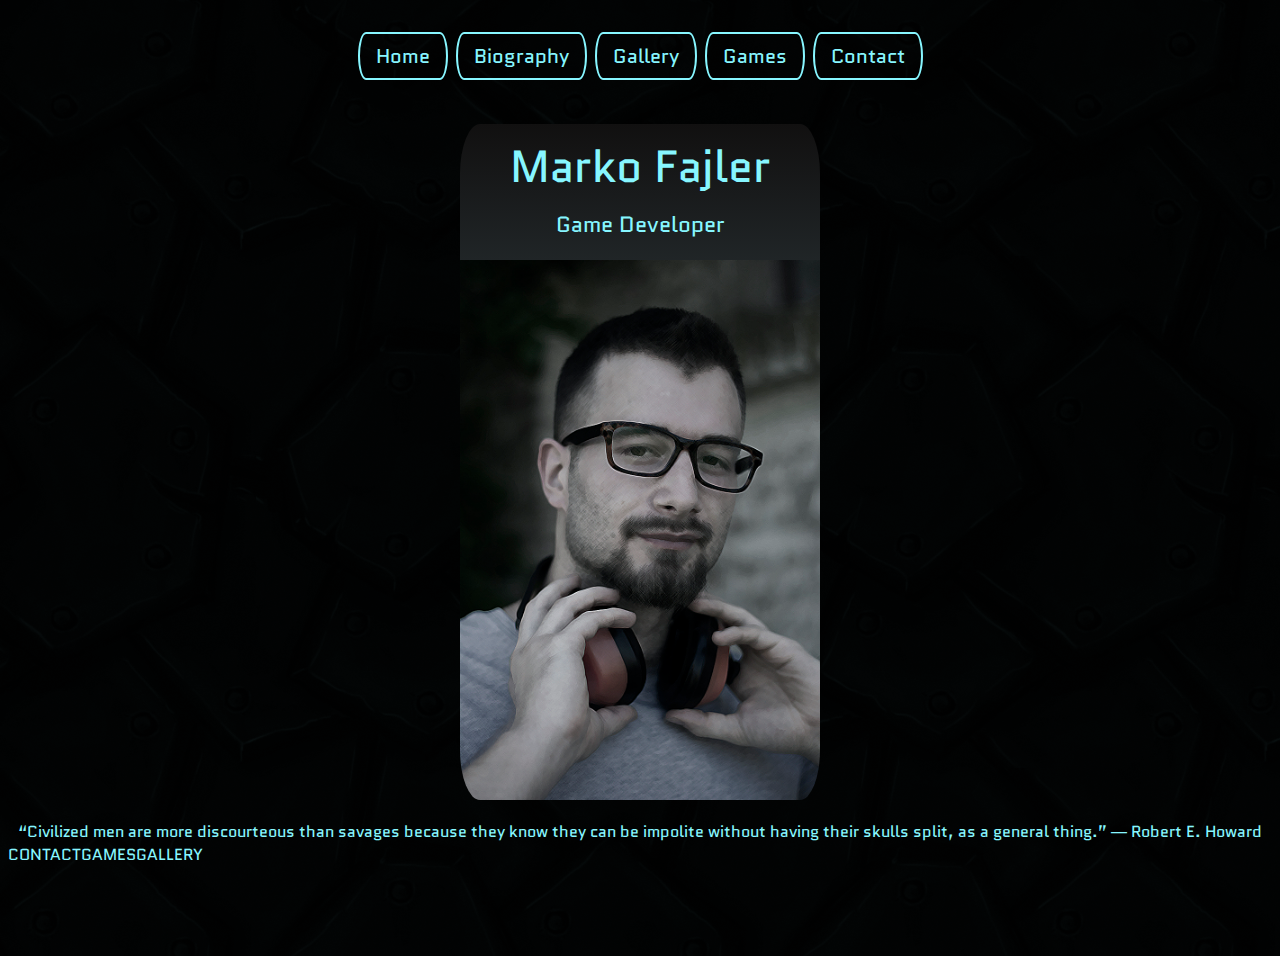
<file: index.html>
<!DOCTYPE html>
<html>

<head>
    <html lang="en">
    <meta name="description" content="This is my website, you're welcome.">
    <meta name="keywords"
        content="Marko, Fajler, portfolio, games, web games, react, mini-games, mini games, fun, conan, barbarian, doom, biography, personal, contact, HTML, CSS, JavaScript">
    <meta name="author" content="Marko Fajler">
    <meta name="viewport" content="width=device-width, initial-scale=1.0">
    <link rel="stylesheet" type="text/css" href="style.css">

    <script src="script-footer.js"></script>
    <title>Marko Fajler - Home</title>

</head>

<body>
    <div class="home-wrapper">
        <div class="nav">
            <a href="index.html"><button class="nav-button" onclick="visitIndex()">Home</button></a>
            <a href="biography.html"><button class="nav-button" onclick="visitBiography()">Biography</button></a>
            <a href="gallery.html"><button class="nav-button" onclick="visitGallery()">Gallery</button></a>
            <a href="games.html"><button class="nav-button" onclick="visitGames()">Games</button></a>
            <a href="contact.html"><button class="nav-button" onclick="visitContact()">Contact</button></a>
        </div>


        <div class="home-box animation-underline-top animation-top-bottom-border">
            <div class="home-info">
                <div class="home-name">Marko Fajler</div>
                <div class="home-subname">Game Developer</div>
            </div>
            <img class="home-photo" src="assets/home-photo.jpg" alt="marko photo"></img>
        </div>

        <div class="quote">
            “Civilized men are more discourteous than savages because they know they can be impolite without having
            their skulls split, as a general thing.”
            ― Robert E. Howard
        </div>
    </div>

    <div class="footer-wrap">
        <div id="footer">
            <!--Sadrzaj se generise iz script-footer.js-->
        </div>
    </div>

</body>

</html>
</file>
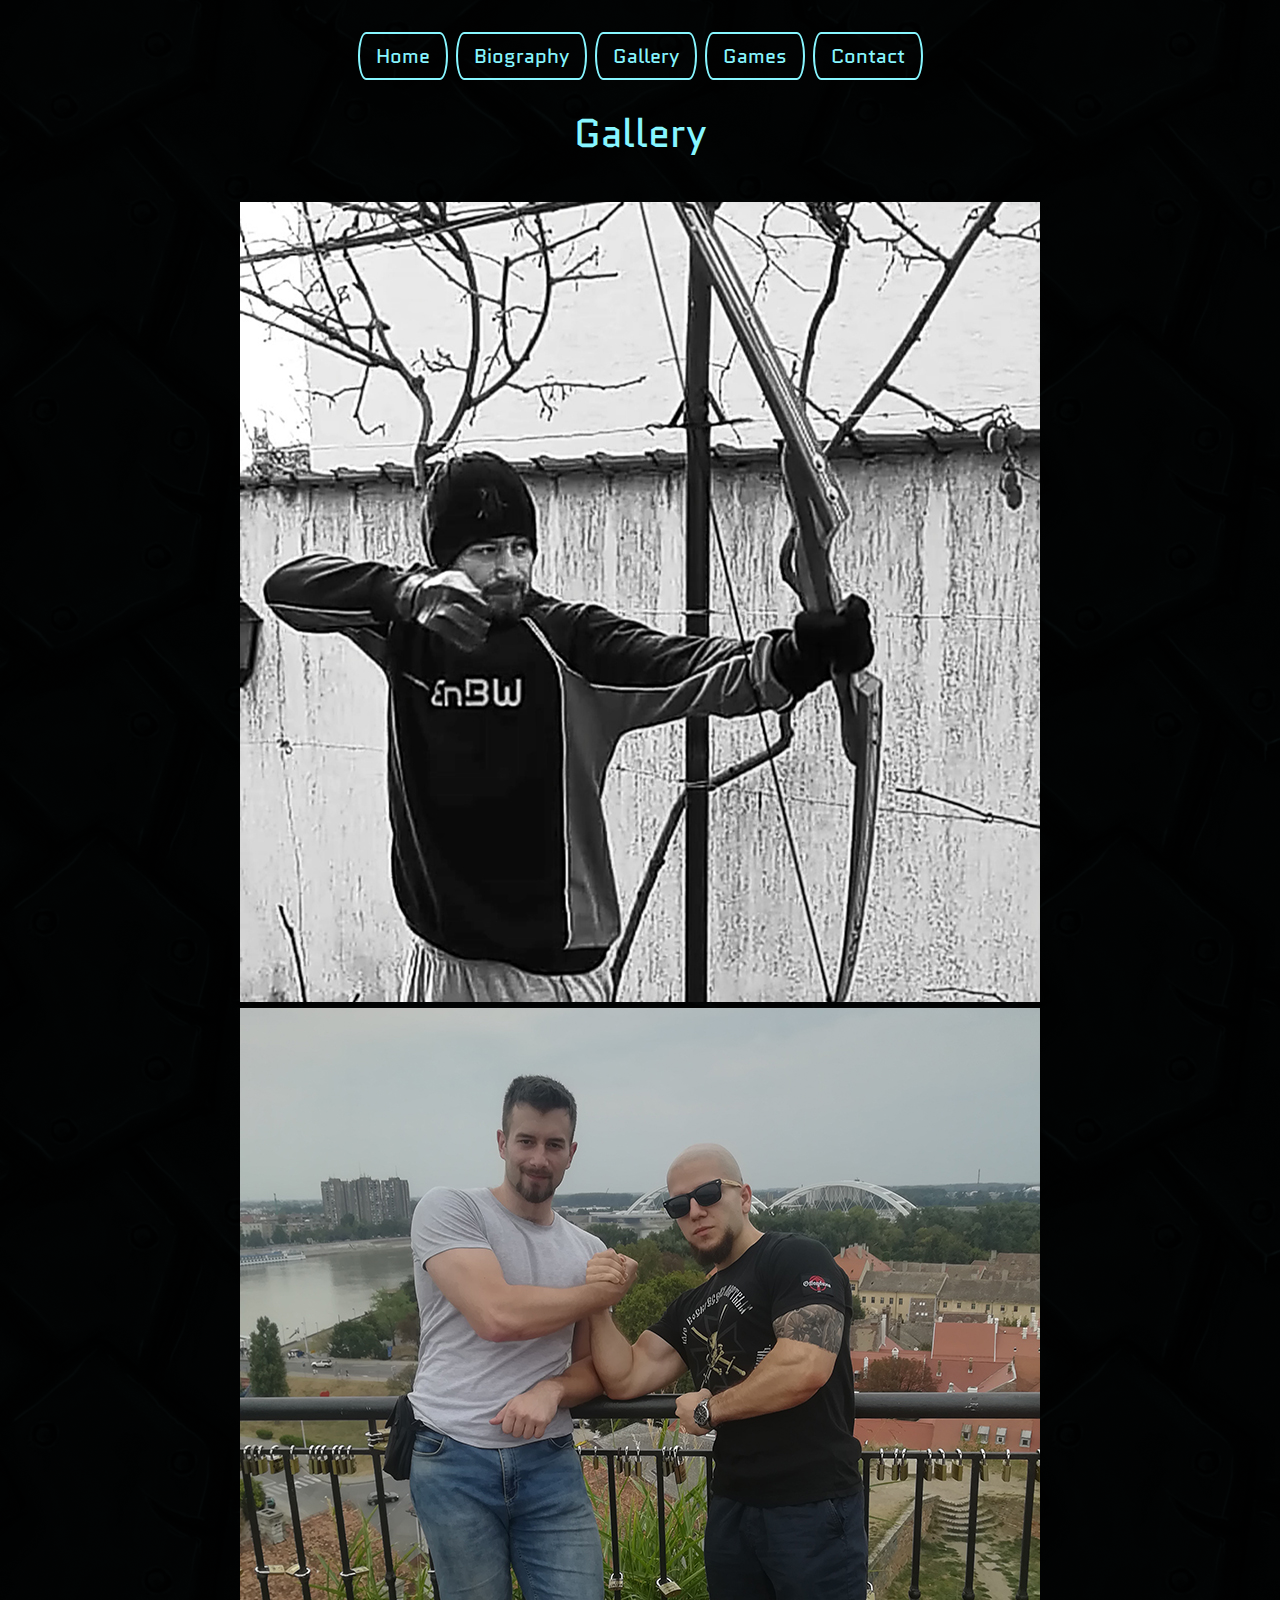
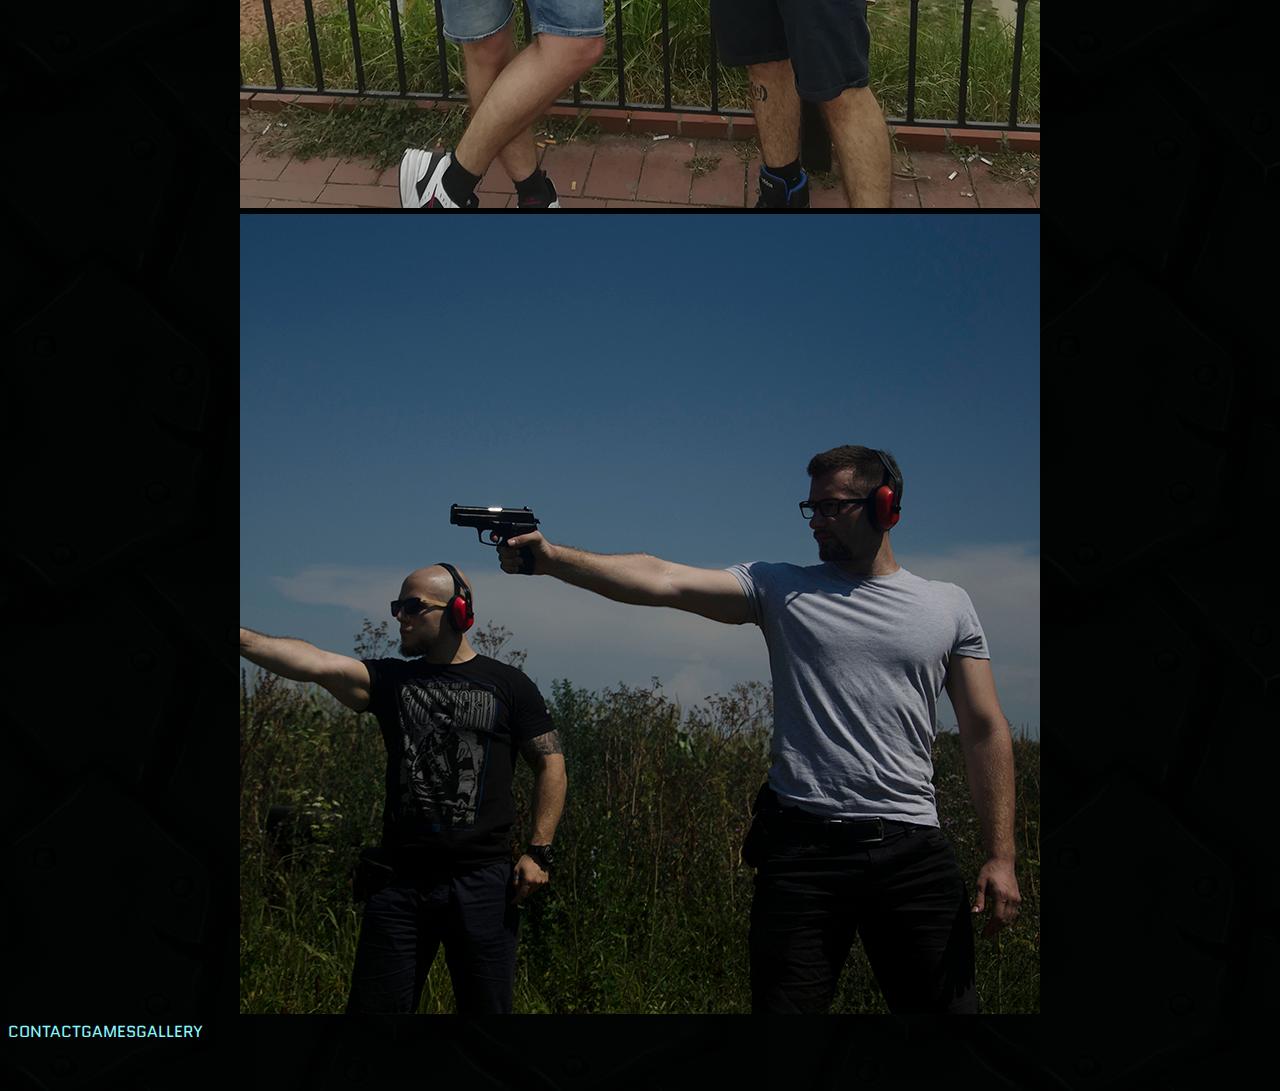
<file: gallery.html>
<!DOCTYPE html>
<html>

<head>
    <html lang="en">
    <meta name="description" content="This is my website, you're welcome.">
    <meta name="keywords"
        content="Marko, Fajler, portfolio, games, web games, react, mini-games, mini games, fun, conan, barbarian, doom, biography, personal, contact, HTML, CSS, JavaScript">
    <meta name="author" content="Marko Fajler - Gallery">
    <meta name="viewport" content="width=device-width, initial-scale=1.0">
    <link rel="stylesheet" type="text/css" href="style.css">

    <script src="script-footer.js"></script>
    <script src="script-gallery.js"></script>


    <title>Marko Fajler - Home</title>

</head>

<body>
    <div class="home-wrapper">
        <div class="nav">
            <a href="index.html"><button class="nav-button" onclick="visitIndex()">Home</button></a>
            <a href="biography.html"><button class="nav-button" onclick="visitBiography()">Biography</button></a>
            <a href="gallery.html"><button class="nav-button" onclick="visitGallery()">Gallery</button></a>
            <a href="games.html"><button class="nav-button" onclick="visitGames()">Games</button></a>
            <a href="contact.html"><button class="nav-button" onclick="visitContact()">Contact</button></a>
        </div>

        <div class="title">
            Gallery
        </div>

        <div class="gallery-wrapper">
            <div class="gallery-item"><img id="image-left" class="gallery-image" src="" onclick="backwardImage()"
                    alt="gallery photo"></div>
            <div class="gallery-item"><img id="image-center" class="gallery-image" src="" alt="gallery photo"></div>
            <div class="gallery-item"><img id="image-right" class="gallery-image" src="" onclick="forwardImage()"
                    alt="gallery photo"></div>
        </div>
    </div>

    <div class="footer-wrap">
        <div id="footer">
            <!--Sadrzaj se generise iz script-footer.js-->
        </div>
    </div>

</body>

</html>
</file>
<file: style.css>
@import url('https://fonts.googleapis.com/css?family=Girassol&display=swap');
@import url('https://fonts.googleapis.com/css?family=Changa&display=swap');
@import url('https://fonts.googleapis.com/css?family=Quantico&display=swap');

:root{
    --color-bg: #202527;
    --color-bg2: rgb(17, 16, 16);
    --color-text: #87F6FF;
    --color-warning: rgb(214, 39, 39);

    /* --color-bg: #202527;
    --color-bg2: rgb(17, 16, 16);
    --color-text: #FAA613;
    --color-warning: rgb(214, 39, 39); */
}

body{
    background-color: var(--color-bg);
    color: var(--color-text);
    font-family: 'Quantico', sans-serif;
    background-image: url('assets/bg.png');
   
    background-repeat: repeat;

    min-height: 100vh;
    position: relative;
    padding-bottom: 2.5rem;
    
}

.animation-top-bottom-border::before, .animation-top-bottom-border::after{
    box-sizing: border-box;
    content: '';
    position: absolute;
    width: 100%;
    height: 100%;

    top: 0;
    left: 0;
}

.animation-top-bottom-border::before{
    border-top: 4px solid var(--color-text);
    border-bottom: 4px solid var(--color-text);
    transform: scale(0, 1);
}

.animation-top-bottom-border::after{
    
    transform: scale(1, 0);
}

.animation-top-bottom-border:hover::before, .animation-top-bottom-border:hover::after {
    transform: scale(1, 1);
    transition: transform 0.2s ease-out;
}

.home-wrapper{
    display: flex;
    flex-direction: column;
    justify-content: center;
    align-items: center;
    text-align: center;

    
    animation-name: entry;
    animation-timing-function: ease-out;
    animation-duration: 1.75s;
   
}

.home-box{
    
    display: flex;
    flex-direction: column;
    flex-wrap: nowrap;
    align-items: center;
    width: 40vmin;
    margin: 20px;
    padding-bottom: 0;
    
    border-radius: 20px/50px;

    overflow: hidden;
    
    user-select: none;
    background: none;
    vertical-align: middle;
    position: relative;
    
    transition: all 0.5s ease-out;
}

.home-box:hover{

    transform: translateY(5px);
    border-radius: 12px;
}



.home-info{
    width: 100%;
    height: 100%;
    padding-top: 10px;
    background-image: linear-gradient(var(--color-bg2), var(--color-bg));
}


.home-name{
    font-size: 45px;
    margin-bottom: 10px;
}

.home-subname{
    font-size: 22px;
    margin-bottom: 20px;
}

.home-photo{
    width: 100%;
}

.nav{
    display: flex;
    flex-direction: row;
    justify-content: center;
    align-items: center;
    flex-wrap: wrap;
    
    margin: 20px;

    user-select: none;
}

.nav-button{
    border: 2px solid var(--color-text);
    outline: none;
    background-color: transparent;
    color: var(--color-text);

    padding: 8px 16px;

    transition: color 0.2s ease-in-out, background-color 0.2s ease-in-out, border-radius 0.1s ease-out;

    font-family: inherit;
    font-size: 20px;
    margin: 4px;
    cursor: pointer;
    border-radius: 10px/30px;

}

.nav-button:hover{
    background-color: var(--color-text);
    color: var(--color-bg);
    border-radius: 30px/10px;
}

.biography-wrapper{
    padding: 30px;

    background-image: linear-gradient(var(--color-bg2), var(--color-bg));
    border-radius: 4px;

    border-radius: 90px/30px;
    
}

.title{
    font-size: 40px;
    margin-bottom: 40px;
}

.subtitle{
    font-size: 16px;

}

.subtitle>a:link{
    text-decoration: underline;
}

.biography-body{
    font-size: 20px;
    width: 80vmin;
    text-align: center;
    
}

.biography-body>a:link{
    text-decoration: underline;
}

.games-wrapper{
    display: flex;
    flex-direction: row;
    justify-content: center;
    flex-wrap: wrap;

    width: 90vmin;
    
    background-color: rgba(32, 37, 39, 0.75);

    border-radius: 90px/30px;

}

.game-box{
    display: flex;
    flex-direction: column;
    width: 20vmin;
    background-color: var(--color-bg);
    margin: 16px;
    padding-bottom: 8px;
    overflow: hidden;
    font-size: 20px;
    border: 1px solid var(--color-text);
    border-radius: 100% 0% 100% 0% / 16% 87% 13% 84%;
    transition: all 0.2s ease-in-out, transform 0.5s ease-out;
    min-height: 75px;
    min-width: 100px;
}

.game-box:hover{
    background-color: var(--color-text);
    color: var(--color-bg);
    transform: translateY(-5px);
}

@media only screen and (max-width: 600px) {
    .game-box{
        width: 65vmin;
     
    }

    .home-subname{
        font-size: 16px;
        
    }
  }

.game-preview{
    width: 100%;
    margin-bottom: 4px;
    border-bottom: 1px solid var(--color-text);
}

a:link{
    color:inherit;
    text-decoration: none;
    color: var(--color-text);
}

a:visited{
    color:inherit;
    text-decoration: none;
    color: var(--color-text);
}

.fun-wrapper{
    display: flex;
    width: 90vmin;
    margin: 0 auto;
    text-align: center;
    justify-content: center;
    align-items: center;

    
    background-color: rgba(32, 37, 39, 0.5);
    padding: 12px;

    border-radius: 90px/30px;


}

.form-wrapper{
    display: flex;
    flex-direction: column;
    justify-content: center;
    align-content: center;
    align-items: center;
    width: 90vmin;
}

.form-item{
    display: flex;
    flex-direction: column;
    justify-content: center;
    align-content: center;
    align-items: center;
    width: 100%;
    margin-bottom: 16px;
    font-size: 22px;
    
}

.form-item>label{
    user-select: none;
    width: 25%;
    margin: auto;
    
}

.input{
    background-color: var(--color-bg);
    border: 2px solid transparent;
    border-top-left-radius: 10px;
    border-top-right-radius: 10px;
    outline:none;

    transition: all 0.2s ease-in-out;

    padding: 8px 16px;

    font-family: inherit;

    caret-color: var(--color-text);
    color: var(--color-text);
    font-size: 16px;

}

.input:focus, .input:hover{
    border-bottom: 2px solid var(--color-text);
}

.input::placeholder{
    color: var(--color-text);
    opacity: 0.35;
}

#input-name{
    width: 25%;
    min-width: 30vmin;
    margin: auto;
}

#input-email{
    width: 25%;
    min-width: 30vmin;
    margin: auto;
}

#input-message{
    height: 40vmin;
    width: 80%;
}


.form-button{
    width: 80%;
    border-width: 1px;
}

.form-button:hover{
    border-radius: 10px/30px;
    
}

.input-invalid{
    border-color: var(--color-warning);
}

.warning{
    color: var(--color-warning);
    font-size: 12px;
    background-color: var(--color-bg);
    padding: 10px 8px;
    border-radius: 0 0 5px 5px;
    display: none;
    border: 1px solid var(--color-warning);

    
}

.visible{
    display: block;
}

.footer{

    display: flex;
    justify-content: center;
    
    padding-top: 8px;
    border-top: 1px solid var(--color-text);
    margin-top: 12px;
}

.footer>a{
    margin-left: 12px;
    margin-right: 12px;
    font-size: 24px;
    transition: all 0.5s ease-out;
}

.footer>a:hover{
    transform: translateY(-5px);
}

@keyframes entry{
    from{
        opacity: 0;
    }
    to{
        opacity: 1;
    }
}

@keyframes fun-entry{
    from{
       
        opacity: 0;
    }
    to{
       
        opacity: 1;
    }
}
</file>
